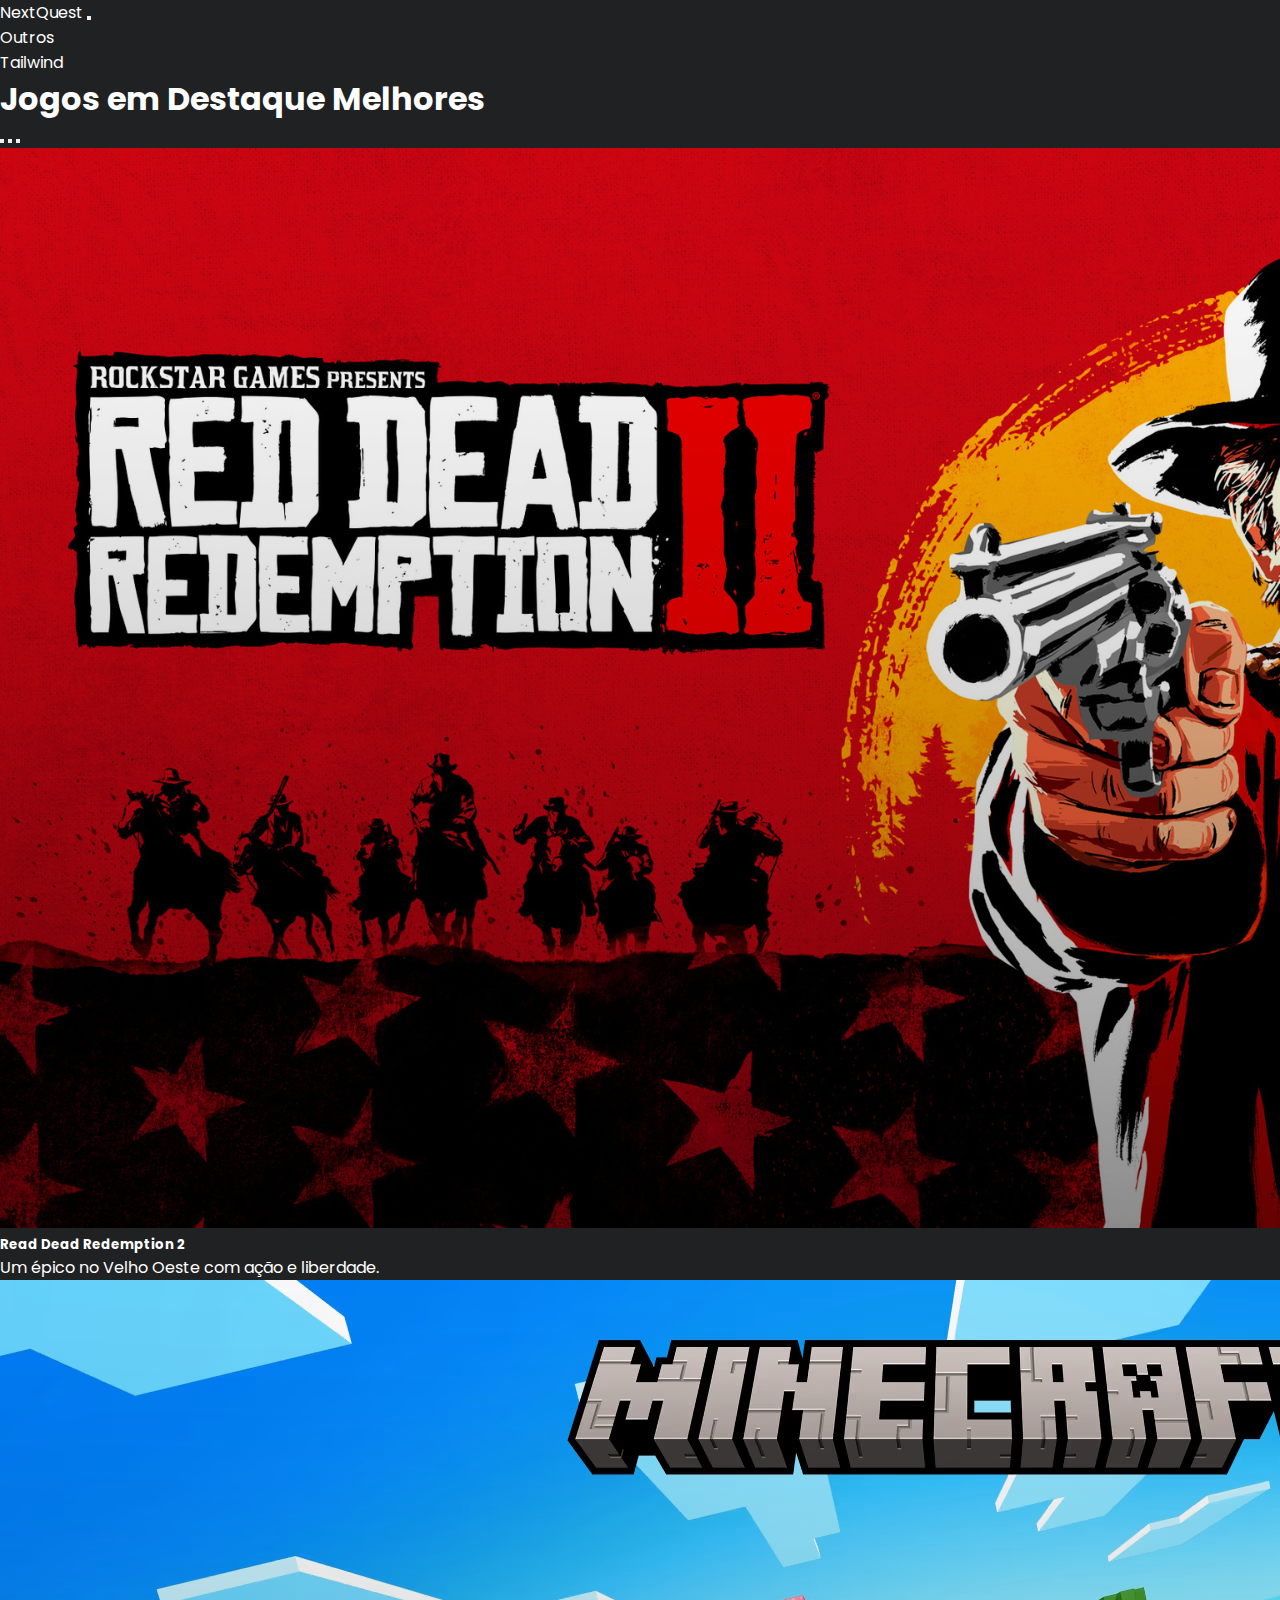
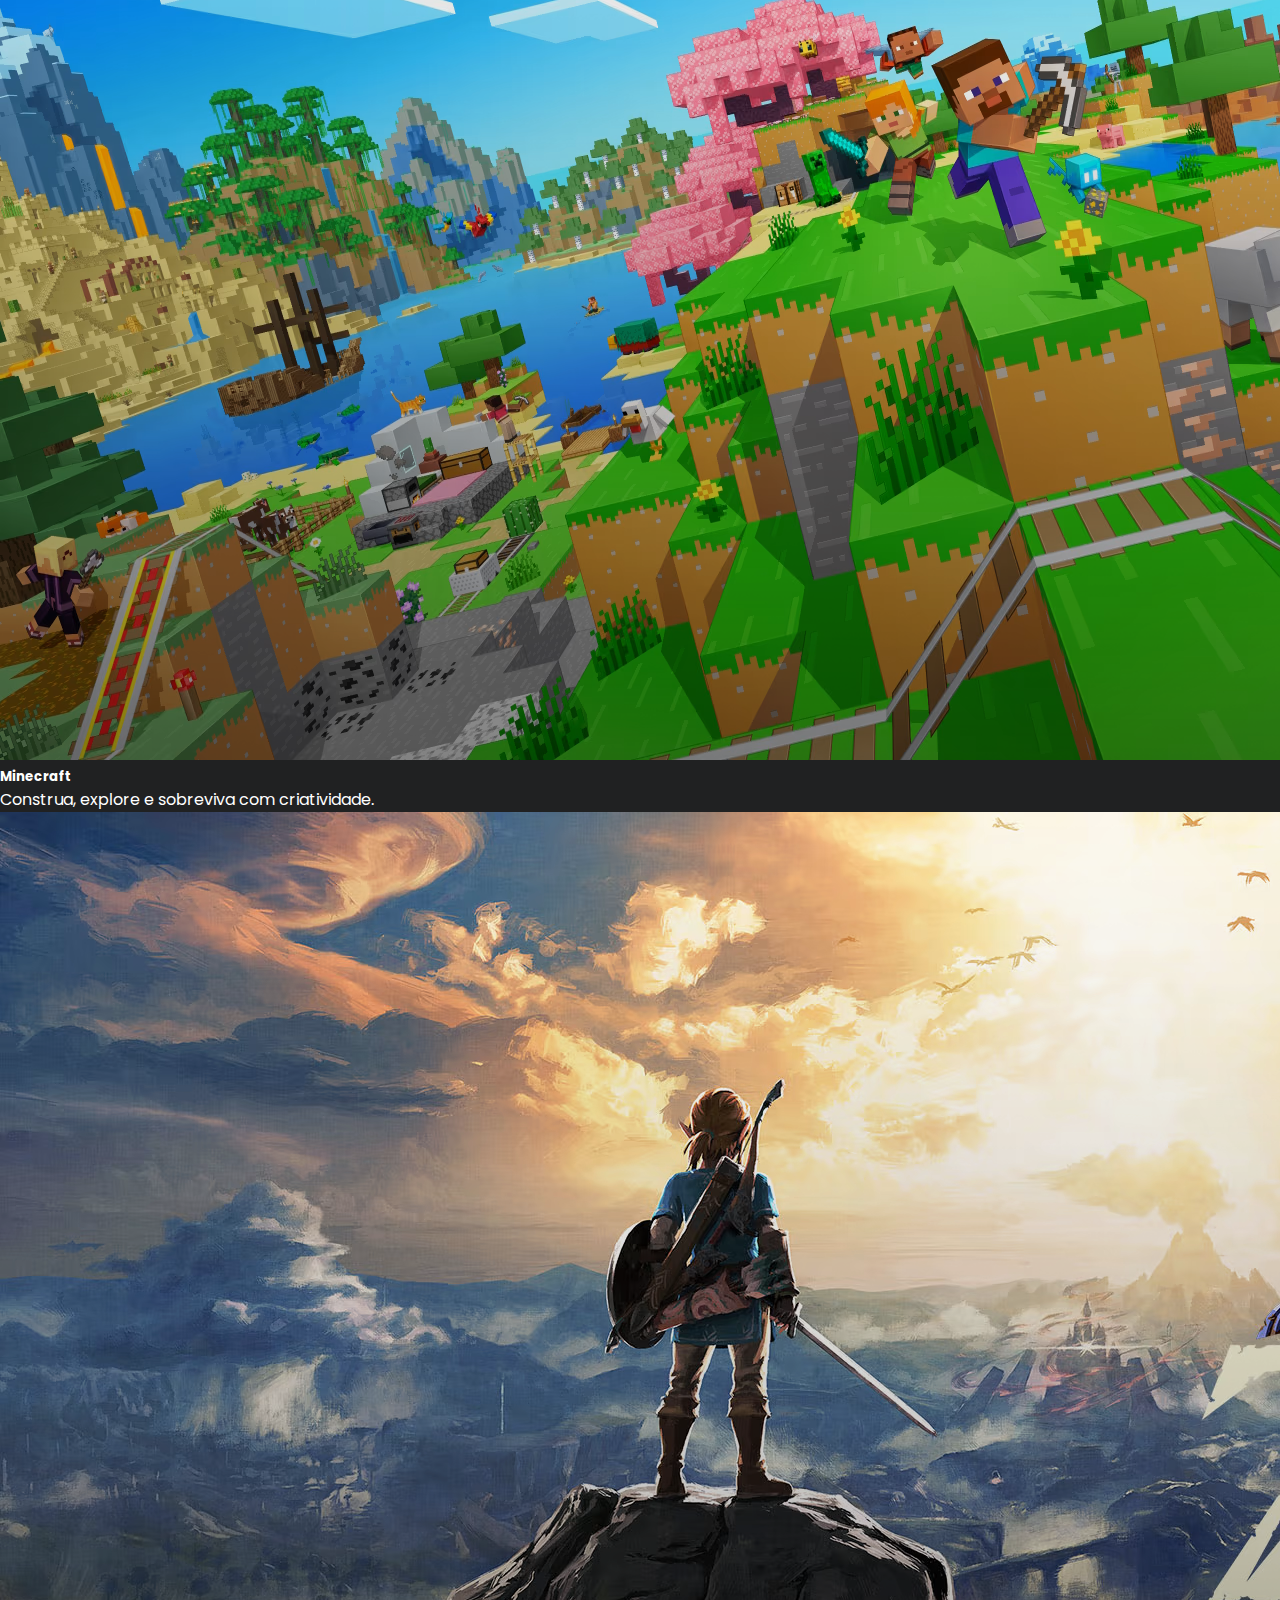
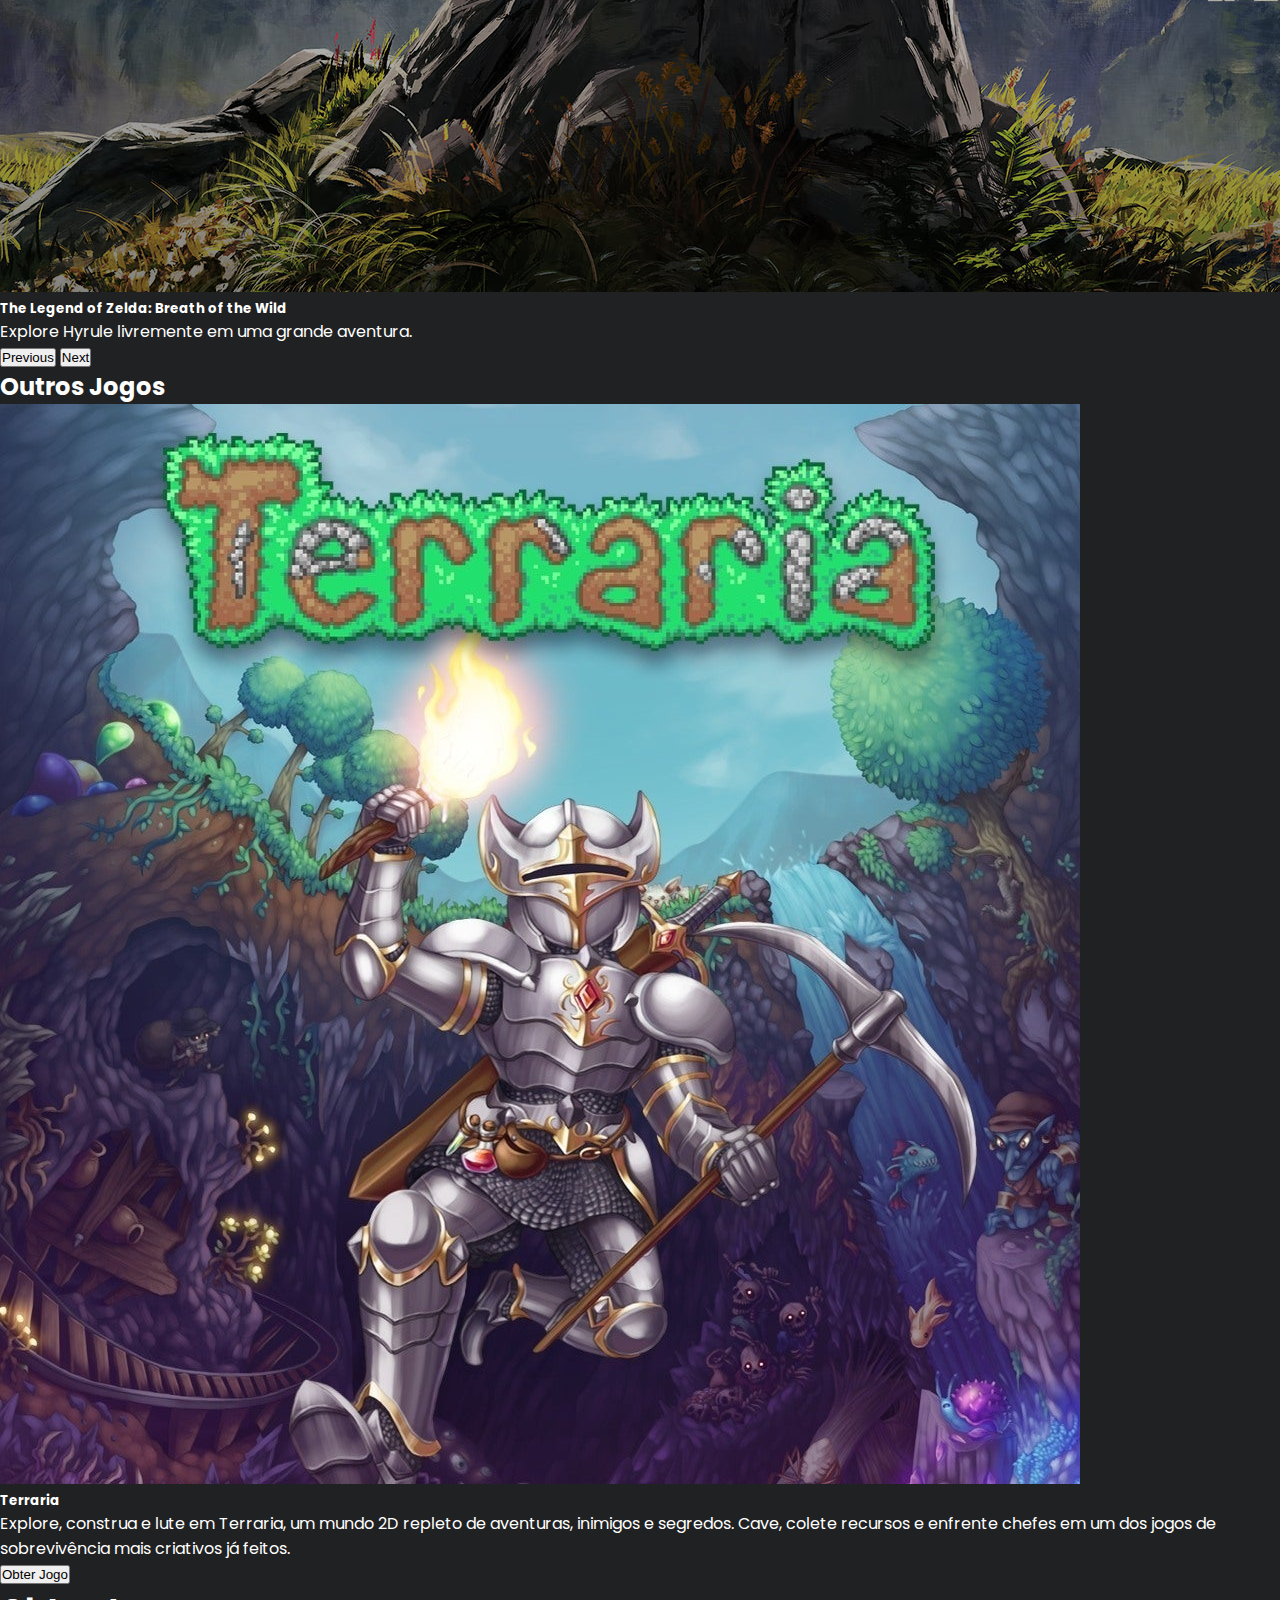
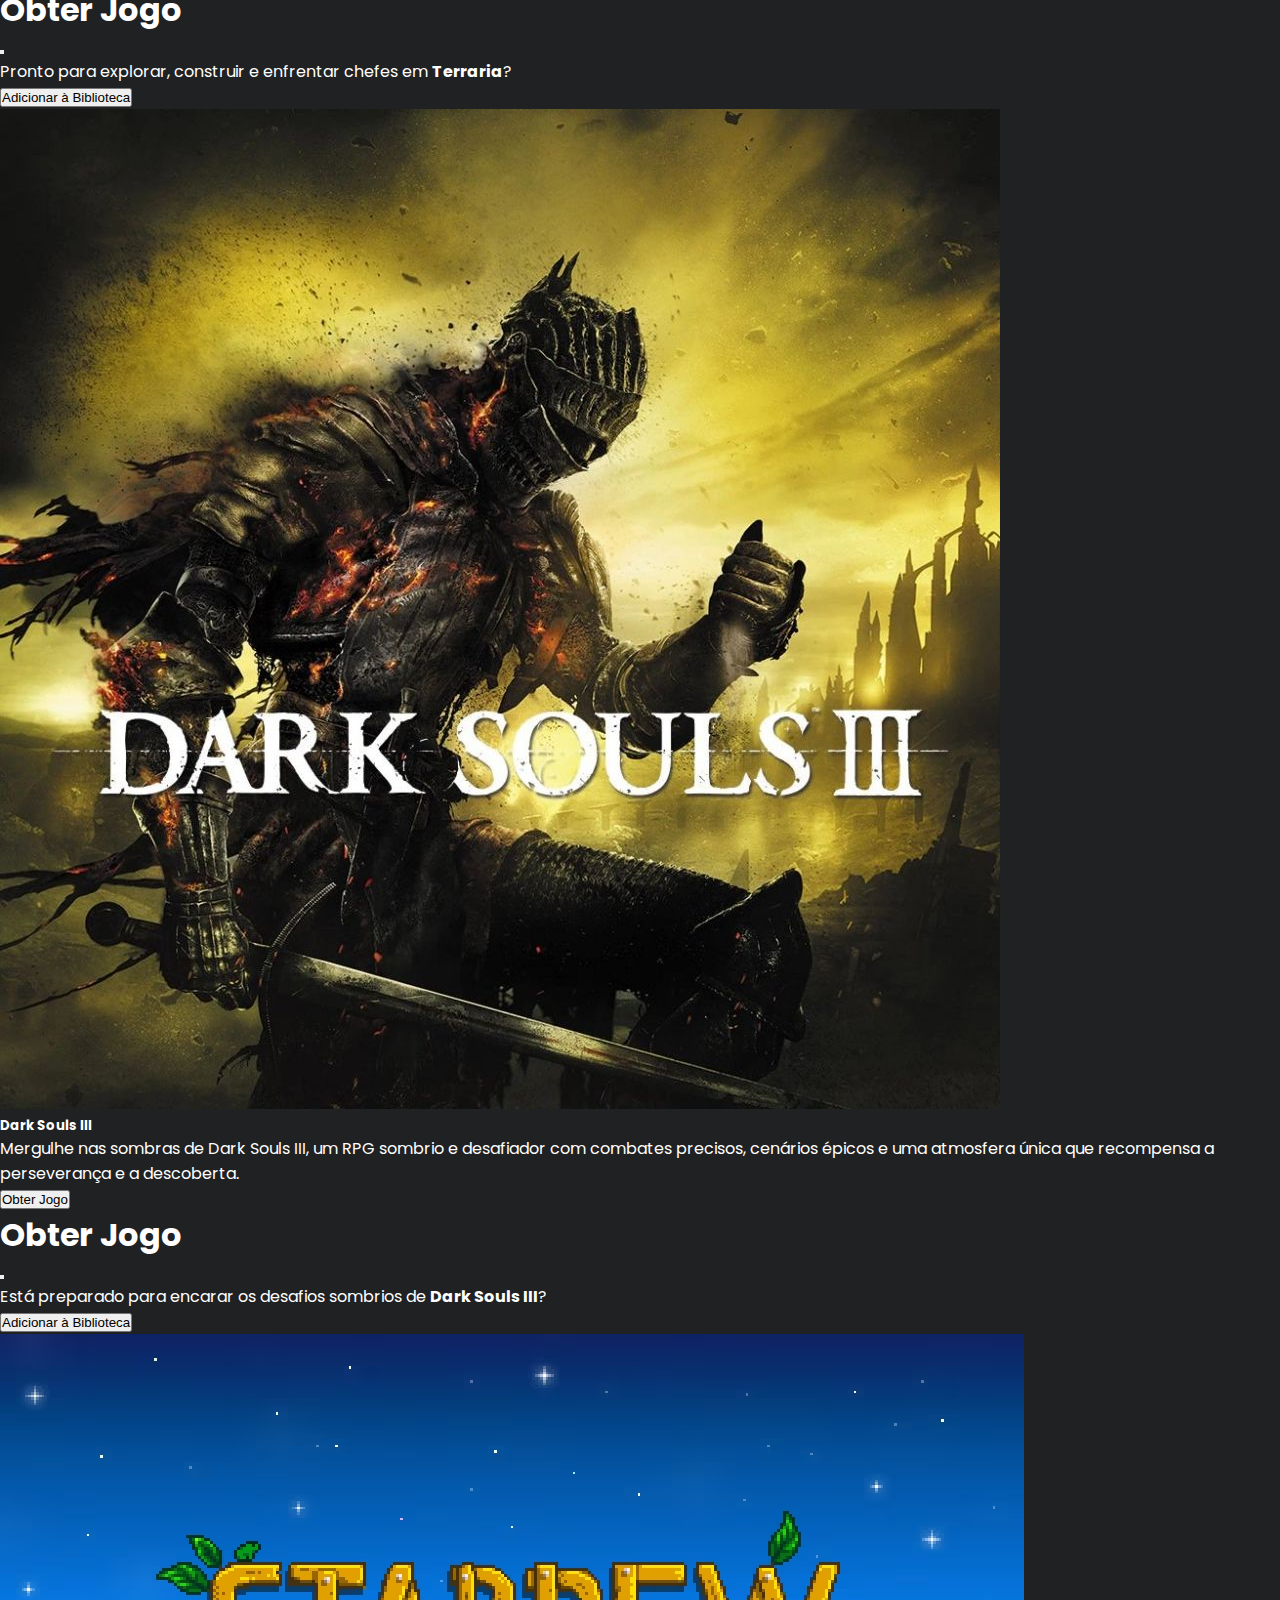
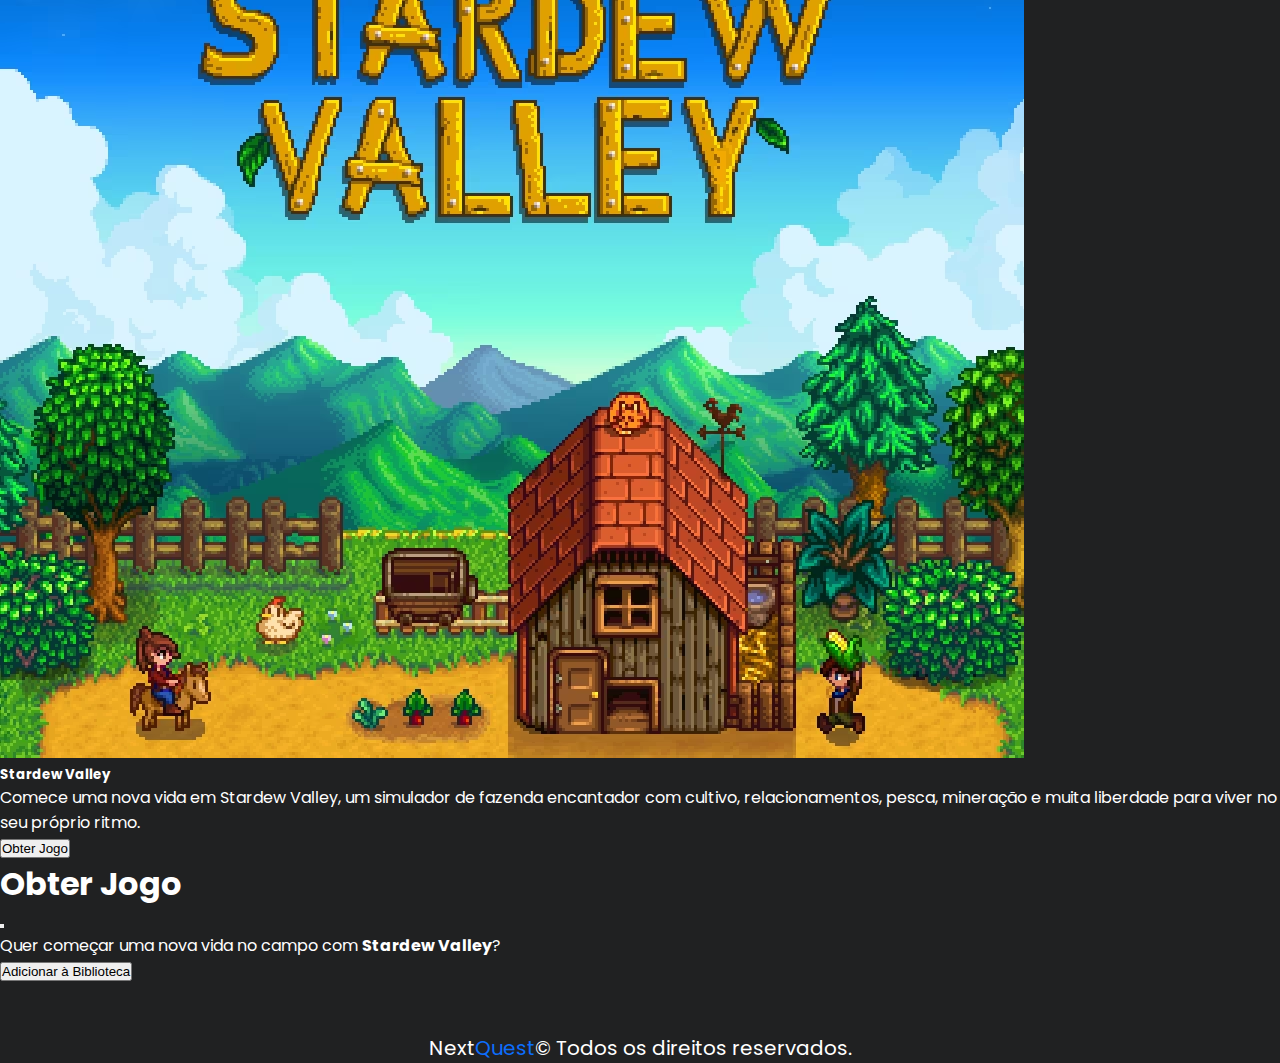
<file: index.html>
<!doctype html>
<html lang="pt-br">

<head>
  <meta charset="utf-8">
  <meta name="viewport" content="width=device-width, initial-scale=1">
  <title>NextQuest</title>
  <link href="https://cdn.jsdelivr.net/npm/bootstrap@5.3.5/dist/css/bootstrap.min.css" rel="stylesheet"
    integrity="sha384-SgOJa3DmI69IUzQ2PVdRZhwQ+dy64/BUtbMJw1MZ8t5HZApcHrRKUc4W0kG879m7" crossorigin="anonymous">
  <link rel="stylesheet" href="css/reset.css">
  <link rel="stylesheet" href="css/style.css">
</head>

<body>
  <nav class="navbar navbar-expand-lg bg-dark">
    <div class="container px-5">
      <a class="navbar-brand text-light" href="#">Next<span class="text-primary">Quest</span></a>
      <button class="navbar-toggler" type="button" data-bs-toggle="collapse" data-bs-target="#navbarNav"
        aria-controls="navbarNav" aria-expanded="false" aria-label="Toggle navigation">
        <span class="navbar-toggler-icon"></span>
      </button>
      <div class="collapse navbar-collapse" id="navbarNav">
        <ul class="navbar-nav">
          <li class="nav-item">
            <a class="nav-link active text-light" aria-current="page" href="outros-components.html">Outros</a>
          </li>
          <li class="nav-item">
            <a class="nav-link text-light" href="tailwind.html">Tailwind</a>
          </li>
        </ul>
      </div>
    </div>
  </nav>


  <section id="carrossel">
    <div class="container p-5 ">
      <h1>Jogos em Destaque <span class="badge text-bg-primary">Melhores</span></h1>
      <div id="carouselExampleCaptions" class="carousel slide mt-4">
        <div class="carousel-indicators">
          <button type="button" data-bs-target="#carouselExampleCaptions" data-bs-slide-to="0" class="active"
            aria-current="true" aria-label="Slide 1"></button>
          <button type="button" data-bs-target="#carouselExampleCaptions" data-bs-slide-to="1"
            aria-label="Slide 2"></button>
          <button type="button" data-bs-target="#carouselExampleCaptions" data-bs-slide-to="2"
            aria-label="Slide 3"></button>
        </div>
        <div class="carousel-inner">
          <div class="carousel-item active">
            <img src="imgs/1.png" class="d-block w-100 rounded" alt="...">
            <div class="carousel-caption d-none d-md-block">
              <h5>Read Dead Redemption 2</h5>
              <p>Um épico no Velho Oeste com ação e liberdade.</p>
            </div>
          </div>
          <div class="carousel-item">
            <img src="imgs/2.png" class="d-block w-100 rounded" alt="...">
            <div class="carousel-caption d-none d-md-block">
              <h5>Minecraft</h5>
              <p>Construa, explore e sobreviva com criatividade.</p>
            </div>
          </div>
          <div class="carousel-item">
            <img src="imgs/3.png" class="d-block w-100 rounded" alt="...">
            <div class="carousel-caption d-none d-md-block">
              <h5>The Legend of Zelda: Breath of the Wild</h5>
              <p>Explore Hyrule livremente em uma grande aventura.</p>
            </div>
          </div>
        </div>
        <button class="carousel-control-prev" type="button" data-bs-target="#carouselExampleCaptions"
          data-bs-slide="prev">
          <span class="carousel-control-prev-icon" aria-hidden="true"></span>
          <span class="visually-hidden">Previous</span>
        </button>
        <button class="carousel-control-next" type="button" data-bs-target="#carouselExampleCaptions"
          data-bs-slide="next">
          <span class="carousel-control-next-icon" aria-hidden="true"></span>
          <span class="visually-hidden">Next</span>
        </button>
      </div>
    </div>
  </section>

  <section id="jogos">
    <div class="container">
      <h2 class="ms-5">Outros Jogos</h2>
      <div class="card-group gap-2 px-5 mt-4">
        <div class="card bg-dark">
          <img src="imgs/terraria.jpg" class="card-img-top" alt="...">
          <div class="card-body">
            <h5 class="card-title text-light">Terraria</h5>
            <p class="card-text text-light">Explore, construa e lute em Terraria, um mundo 2D repleto de aventuras,
              inimigos e segredos. Cave, colete recursos e enfrente chefes em um dos jogos de sobrevivência mais
              criativos já feitos.</p>
            <!-- Button trigger modal -->
            <button type="button" class="btn btn-outline-success" data-bs-toggle="modal" data-bs-target="#exampleModal">
              Obter Jogo
            </button>
            <!-- Modal -->
            <div class="modal fade" id="exampleModal" tabindex="-1" aria-labelledby="exampleModalLabel"
              aria-hidden="true">
              <div class="modal-dialog modal-dialog-centered">
                <div class="modal-content bg-dark text-white">
                  <div class="modal-header bg-dark text-white">
                    <h1 class="modal-title fs-5" id="exampleModalLabel">Obter Jogo</h1>
                    <button type="button" class="btn-close" data-bs-dismiss="modal" aria-label="Close"></button>
                  </div>
                  <div class="modal-body">
                    Pronto para explorar, construir e enfrentar chefes em <strong>Terraria</strong>?
                  </div>
                  <div class="modal-footer bg-dark text-white">
                    <button type="button" class="btn btn-outline-success" data-bs-dismiss="modal">Adicionar à
                      Biblioteca</button>
                  </div>
                </div>
              </div>
            </div>
          </div>
        </div>
        <div class="card bg-dark">
          <img src="imgs/dark_3.jpg" class="card-img-top" alt="...">
          <div class="card-body">
            <h5 class="card-title text-light">Dark Souls III</h5>
            <p class="card-text text-light">Mergulhe nas sombras de Dark Souls III, um RPG sombrio e desafiador com
              combates precisos, cenários épicos e uma atmosfera única que recompensa a perseverança e a descoberta.
            </p>
            <!-- Button trigger modal -->
            <button type="button" class="btn btn-outline-success" data-bs-toggle="modal"
              data-bs-target="#exampleModal2">
              Obter Jogo
            </button>
            <!-- Modal -->
            <div class="modal fade" id="exampleModal2" tabindex="-1" aria-labelledby="exampleModalLabel"
              aria-hidden="true">
              <div class="modal-dialog modal-dialog-centered">
                <div class="modal-content bg-dark text-white">
                  <div class="modal-header bg-dark text-white">
                    <h1 class="modal-title fs-5" id="exampleModalLabel">Obter Jogo</h1>
                    <button type="button" class="btn-close" data-bs-dismiss="modal" aria-label="Close"></button>
                  </div>
                  <div class="modal-body">
                    Está preparado para encarar os desafios sombrios de <strong>Dark Souls III</strong>?
                  </div>
                  <div class="modal-footer bg-dark text-white">
                    <button type="button" class="btn btn-outline-success" data-bs-dismiss="modal">Adicionar à
                      Biblioteca</button>
                  </div>
                </div>
              </div>
            </div>
          </div>
        </div>
        <div class="card bg-dark">
          <img src="imgs/sv.avif" class="card-img-top" alt="...">
          <div class="card-body">
            <h5 class="card-title text-light">Stardew Valley</h5>
            <p class="card-text text-light">Comece uma nova vida em Stardew Valley, um simulador de fazenda encantador
              com cultivo, relacionamentos, pesca, mineração e muita liberdade para viver no seu próprio ritmo.</p>
            <!-- Button trigger modal -->
            <button type="button" class="btn btn-outline-success" data-bs-toggle="modal"
              data-bs-target="#exampleModal3">
              Obter Jogo
            </button>
            <!-- Modal -->
            <div class="modal fade" id="exampleModal3" tabindex="-1" aria-labelledby="exampleModalLabel"
              aria-hidden="true">
              <div class="modal-dialog modal-dialog-centered">
                <div class="modal-content bg-dark text-white">
                  <div class="modal-header bg-dark text-white">
                    <h1 class="modal-title fs-5" id="exampleModalLabel">Obter Jogo</h1>
                    <button type="button" class="btn-close" data-bs-dismiss="modal" aria-label="Close"></button>
                  </div>
                  <div class="modal-body">
                    Quer começar uma nova vida no campo com <strong>Stardew Valley</strong>?
                  </div>
                  <div class="modal-footer bg-dark text-white">
                    <button type="button" class="btn btn-outline-success" data-bs-dismiss="modal">Adicionar à
                      Biblioteca</button>
                  </div>
                </div>
              </div>
            </div>
          </div>
        </div>
      </div>
    </div>
  </section>

  <footer class="footer">
    <p>Next<span style="color: #0d6efd;">Quest</span> © Todos os direitos reservados.</p>
  </footer>

  <script src="https://cdn.jsdelivr.net/npm/bootstrap@5.3.5/dist/js/bootstrap.bundle.min.js"
    integrity="sha384-k6d4wzSIapyDyv1kpU366/PK5hCdSbCRGRCMv+eplOQJWyd1fbcAu9OCUj5zNLiq"
    crossorigin="anonymous"></script>
  <script src="js/script.js"></script>
</body>

</html>
</file>
<file: css/style.css>
#cabecalho {
    background-color: #212529;
}

#cabecalho nav {
    margin-left: 8.7rem;
}

#cabecalho a {
    margin-top: 3px;
}

#logo {
    font-size: 20px;
}

#card {
    background: #212529;
}

#card #c-content {
    padding: 16px;
}

#card #c-content #c-textos h2 {
    margin-bottom: 8px;
}

#card #c-content #c-textos p {
    margin-bottom: 16px;
    color: #dbdbdb;
}

#card #c-content a {
    background: #212529;
    color: #198754;
    border: 2px solid #198754;
}

#card #c-content a:hover {
    background: #198754;
    color: #dbdbdb;
}



.footer p {
    display: flex;
    justify-content: center;
    text-align: center;
    font-size: 20px;
    color: #fff;
    margin-top: 50px;
}
</file>
